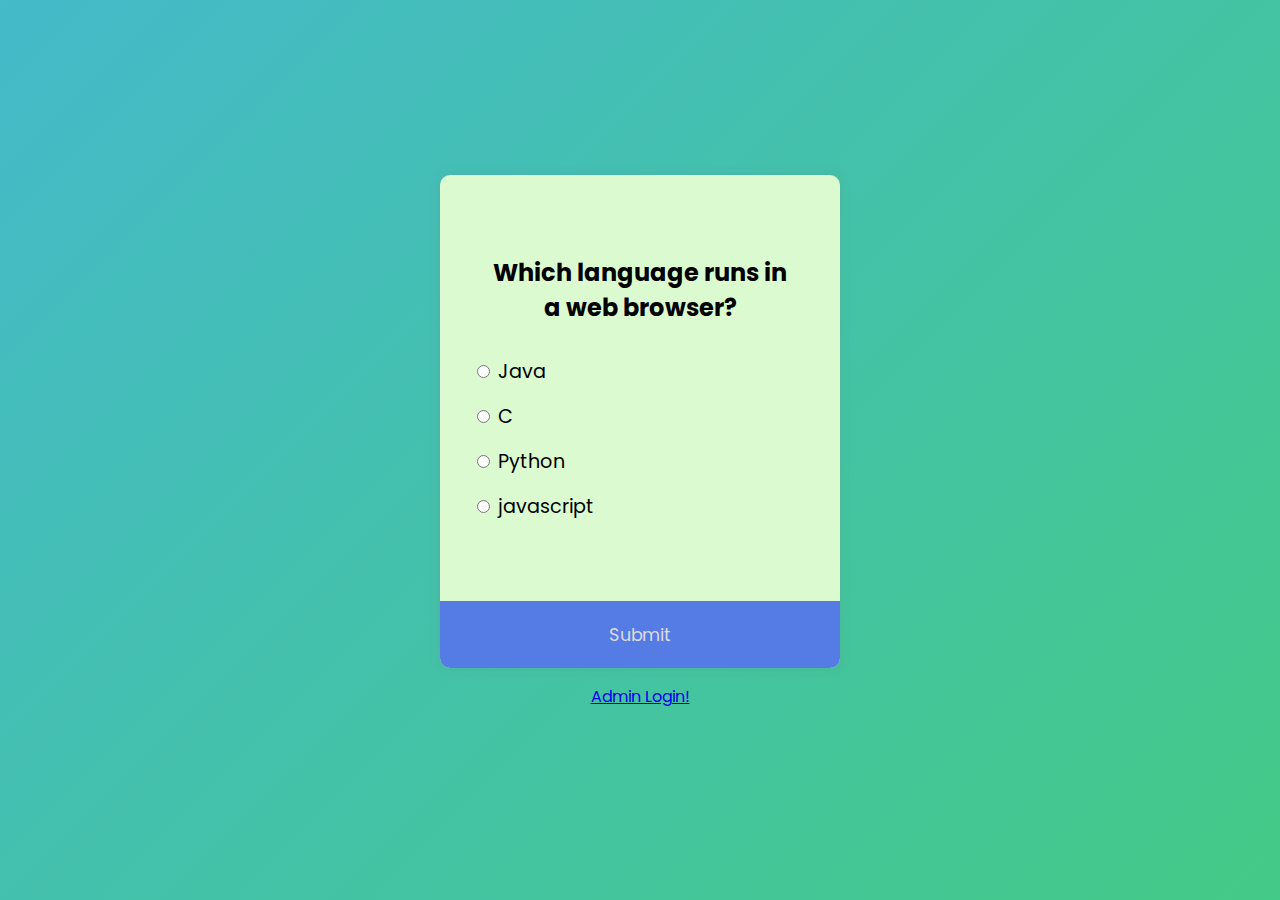
<file: index.html>
<!DOCTYPE html>
<html lang="en">
  <head>
    <meta charset="UTF-8" />
    <meta http-equiv="X-UA-Compatible" content="IE=edge" />
    <meta name="viewport" content="width=device-width, initial-scale=1.0" />
    <title>Quizz Program</title>
    <link rel="stylesheet" href="/Static/css/main.css" />
  </head>
  <body>
    <div class="quiz-container" id="quiz">
      <div class="quiz-header">
        <h2 id="question">Question Text</h2>
        <ul>
          <li>
            <input type="radio" name="answer" id="a" class="answer" />
            <label for="a" id="a_text">Answer</label>
          </li>
          <li>
            <input type="radio" name="answer" id="b" class="answer" />
            <label for="b" id="b_text">Answer</label>
          </li>
          <li>
            <input type="radio" name="answer" id="c" class="answer" />
            <label for="c" id="c_text">Answer</label>
          </li>
          <li>
            <input type="radio" name="answer" id="d" class="answer" />
            <label for="d" id="d_text">Answer</label>
          </li>
          <li class="hidden">
            <input type="radio" name="answer" id="e" class="answer" />
            <label for="e" id="e_text">Answer</label>
          </li>
        </ul>
      </div>
      <button id="submit">Submit</button>
    </div>
    <div class="adminlink">
      <a href="/.admin/index.html">Admin Login!</a>
    </div>
    <script src="/Static/js/app.js" defer></script>
  </body>
</html>
</file>
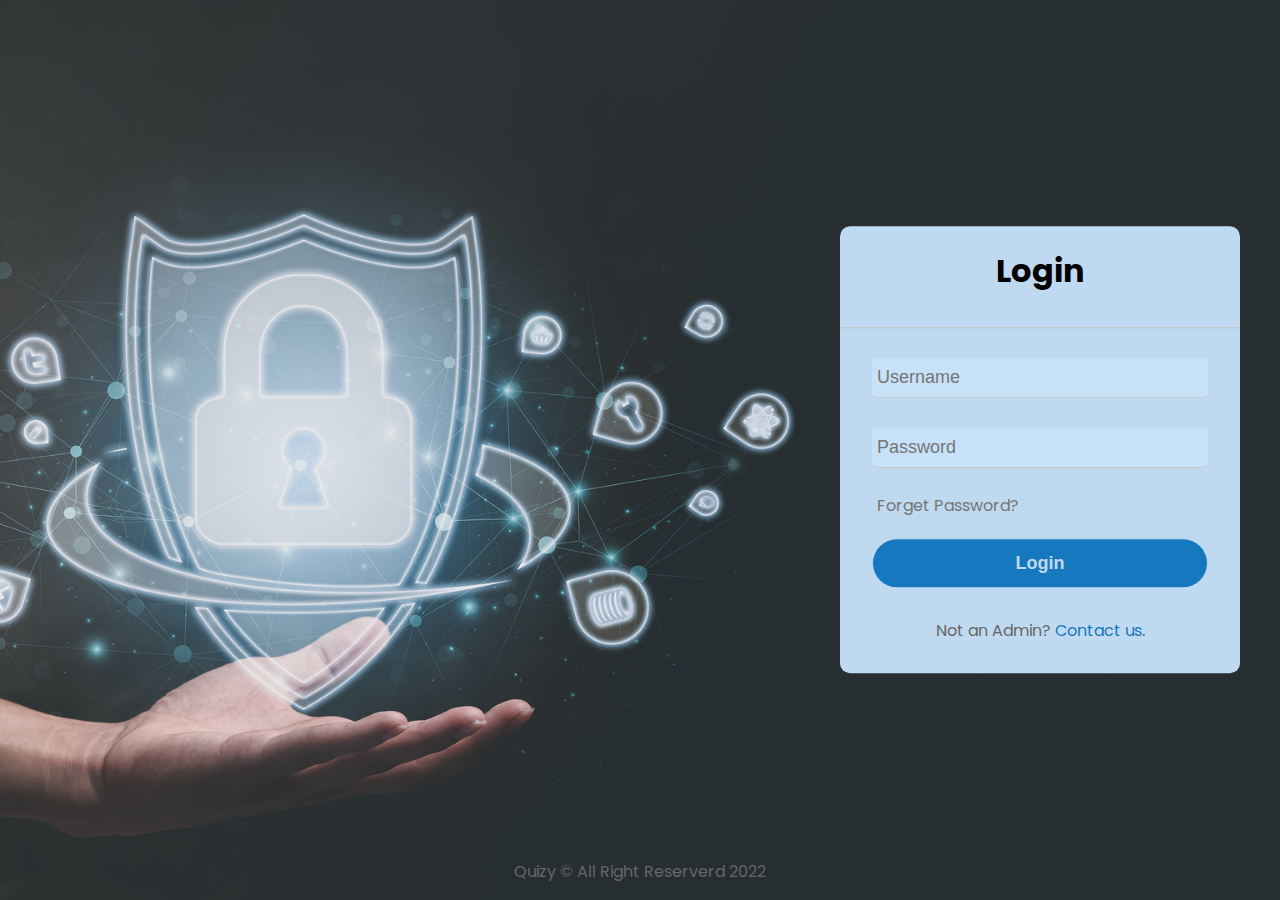
<file: .admin/index.html>
<!DOCTYPE html>
<html lang="en">
  <head>
    <meta charset="UTF-8" />
    <meta http-equiv="X-UA-Compatible" content="IE=edge" />
    <meta name="viewport" content="width=device-width, initial-scale=1.0" />
    <title>Authentication</title>
    <link rel="stylesheet" href="./public/admin.css" />
    <script src="./public/admin.js" defer></script>
  </head>

  <body>
    <div class="center">
      <h1>Login</h1>
      <!-- For Hidden Err Message -->
      <div id="error"></div>
      <!-- Form Handeling -->
      <form method="GET" action="/" id="form">
        <div class="txtField">
          <input
            type="text"
            required
            name="username"
            autocomplete="off"
            id="username"
            placeholder="Username"
            autofocus="on"
          />
        </div>
        <div class="txtField">
          <input
            type="password"
            name="password"
            id="password"
            placeholder="Password"
          />
        </div>
        <!-- Costumized link  -->
        <div class="passForget" title="isDisable" id="passRec">
          <p class="disabledlink">Forget Password?</p>
        </div>
        <input type="submit" value="Login" />
        <div class="signupLink">
          Not an Admin?
          <a class="disabledlink" title="isDisable">Contact us</a>.
        </div>
      </form>
    </div>
    <footer class="foo">
      <p>Quizy &copy; All Right Reserverd 2022</p>
    </footer>
  </body>
</html>
</file>
<file: Static/css/main.css>
@import url("https://fonts.googleapis.com/css2?family=Poppins:wght@200;300;400;500&display=swap");
* {
  box-sizing: border-box;
}
.hidden {
  display: none;
}
body {
  background-color: #44ca87;
  background-image: linear-gradient(315deg, #44ca87 0%, #44baca 100%);
  font-family: "Poppins", sans-serif;
  display: flex;
  align-items: center;
  justify-content: center;
  flex-direction: column;
  height: 100vh;
  overflow: hidden;
  margin: 0;
}

.quiz-container {
  background-color: #dcfacf;
  border-radius: 10px;
  box-shadow: 0 0 10px 2px rgba(100, 100, 100, 0.1);
  width: 400px;
  overflow: hidden;
}
.quiz-header {
  padding: 4rem 2rem;
}
h2 {
  padding: 1rem;
  text-align: center;
  margin: 0;
}
ul {
  list-style-type: none;
  padding: 0;
}
ul li {
  font-size: 1.2rem;
  margin: 1rem 0;
}
ul li label {
  cursor: pointer;
}
button {
  background-color: #557be4;
  color: rgb(223, 219, 219);
  border: none;
  display: block;
  width: 100%;
  cursor: pointer;
  font-size: 1.1rem;
  font-family: inherit;
  padding: 1.3rem;
}
button:hover {
  background-color: #04adc4;
}
button:focus {
  outline: none;
  background-color: #44b927;
}
.adminlink {
  margin: 1em 0;
}

@media screen and (max-width: 768px) {
  .quiz-container {
    width: 340px;
  }
  .quiz-header {
    padding: 2rem 1rem;
  }
}
</file>
<file: .admin/public/admin.css>
@import url("https://fonts.googleapis.com/css2?family=Poppins:wght@200;300;400;500&display=swap");

* {
  box-sizing: border-box;
}

.hidden {
  display: none;
}

body {
  background: url("./media/authBG.jpg");
  background-position: center;
  background-size: cover;
  font-family: "Poppins", sans-serif;
  height: 100vh;
  overflow: hidden;
  padding: 0;
  margin: 0;
}

.center {
  position: absolute;
  top: 50%;
  left: 50%;
  transform: translate(-50%, -50%);
  width: 400px;
  background-color: #c7e1fad0;
  border-radius: 10px;
  background-blend-mode: overlay;
}

.center h1 {
  text-align: center;
  padding: 0 0 1em 0;
  border-bottom: 1px solid silver;
}

.center form {
  padding: 0 2em;
  box-sizing: border-box;
}

form .txtField {
  position: relative;
  margin: 30px 0;
}

.txtField input {
  background-color: #c7e1faee;
  width: 100%;
  padding: 0 5px;
  height: 40px;
  font-size: 18px;
  border: none;
  outline: none;
  border-bottom: 1px solid silver;
  border-radius: 5px;
}

.passForget {
  margin: -5px 0 20px 5px;
  color: #777676;
  /* cursor: pointer; */
}

/* .passForget:hover {
  text-decoration: underline;
} */

input[type="submit"] {
  width: 100%;
  height: 50px;
  border: 1px solid;
  border-radius: 25px;
  background-color: #1678be;
  color: #bfdaf0;
  font-size: 18px;
  font-weight: bold;
  cursor: pointer;
}

input[type="submit"]:hover {
  border-color: #1678be;
  transition: 0.3s;
}

.signupLink {
  margin: 30px 0;
  text-align: center;
  font-size: 16px;
  color: #666666;
}

.signupLink a {
  color: #1678be;
  text-decoration: none;
}

/* .signupLink a:hover {
  text-decoration: underline;
} */

#error {
  color: #f81313;
  text-align: center;
  font-weight: bold;
}

.disabledlink {
  width: fit-content;
  user-select: none;
  cursor: not-allowed;
  text-decoration: none;
}
.foo {
  display: flex;
  justify-content: center;
  align-items: flex-end;
  color: #666666;
  height: 100vh;
  width: 100vw;
}

/* MEDIA QUERY'S  */
@media screen and (max-width: 768px) {
  .center {
    width: 320px;
  }
}
@media screen and (min-width: 768px) {
  .center {
    transform: translate(50%, -50%);
    background-color: #bfdaf0;
  }
}
</file>
